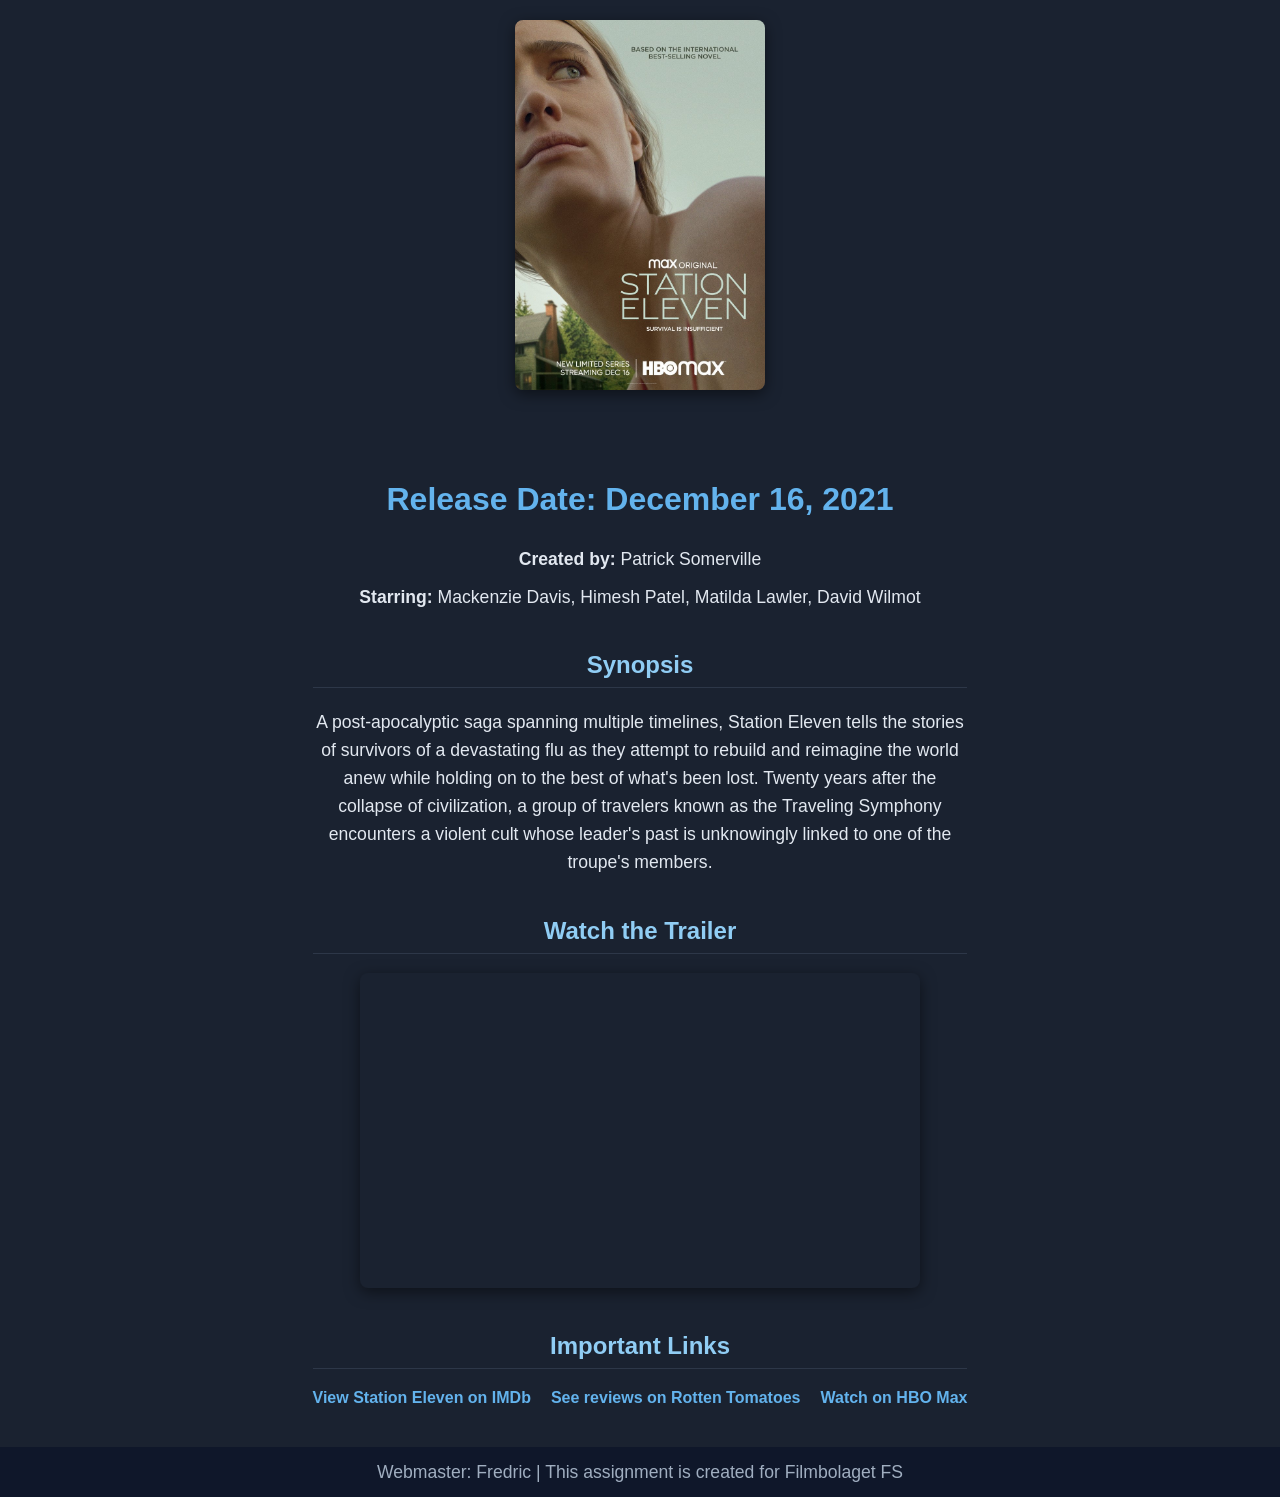
<file: Assignments/6-7_FilmbolagetFS/frontend/index.html>
<!DOCTYPE html>
<html lang="en">
<head>
    <meta charset="UTF-8">
    <meta name="viewport" content="width=device-width, initial-scale=1.0">
    <title>Filmbolaget FS - Movie Promotion</title>
    <link rel="stylesheet" href="css/style.css">
</head>
<body>
    <header>          
        <img src="assets/Station_Eleven.jpg" alt="Station Eleven Poster" width="250">
    </header>
        
    <main>        
        <section>
            <h1>Release Date: December 16, 2021</h1>
            <p><strong>Created by:</strong> Patrick Somerville</p>
            <p><strong>Starring:</strong> Mackenzie Davis, Himesh Patel, Matilda Lawler, David Wilmot</p>
            
            <h2>Synopsis</h2>
            <p>
                A post-apocalyptic saga spanning multiple timelines, Station Eleven tells 
                the stories of survivors of a devastating flu as they attempt to rebuild 
                and reimagine the world anew while holding on to the best of what's been lost. 
                Twenty years after the collapse of civilization, a group of travelers known 
                as the Traveling Symphony encounters a violent cult whose leader's past is 
                unknowingly linked to one of the troupe's members.
            </p>
        </section>
        
        <section>
            <h2>Watch the Trailer</h2>
            <iframe
            width="560"
            height="315" 
                src="https://www.youtube.com/embed/tkNxWcN5BP4" 
                title="Station Eleven Official Trailer" 
                allow="accelerometer; autoplay; clipboard-write; encrypted-media; gyroscope; picture-in-picture" 
                allowfullscreen>
            </iframe>
        </section>
        
        <section>
            <h2>Important Links</h2>
            <ul>
                <li><a href="https://www.imdb.com/title/tt10574236/" target="_blank">View Station Eleven on IMDb</a></li>
                <li><a href="https://www.rottentomatoes.com/tv/station_eleven" target="_blank">See reviews on Rotten Tomatoes</a></li>
                <li><a href="https://www.hbomax.com/shows/station-eleven/5f205b2b-80b6-47db-be11-35baa657eb4c" target="_blank">Watch on HBO Max</a></li>
            </ul>
        </section>
    </main>
    
    <footer>
        <p>Webmaster: Fredric | This assignment is created for Filmbolaget FS</p>
    </footer>

</body>
</html>
</file>
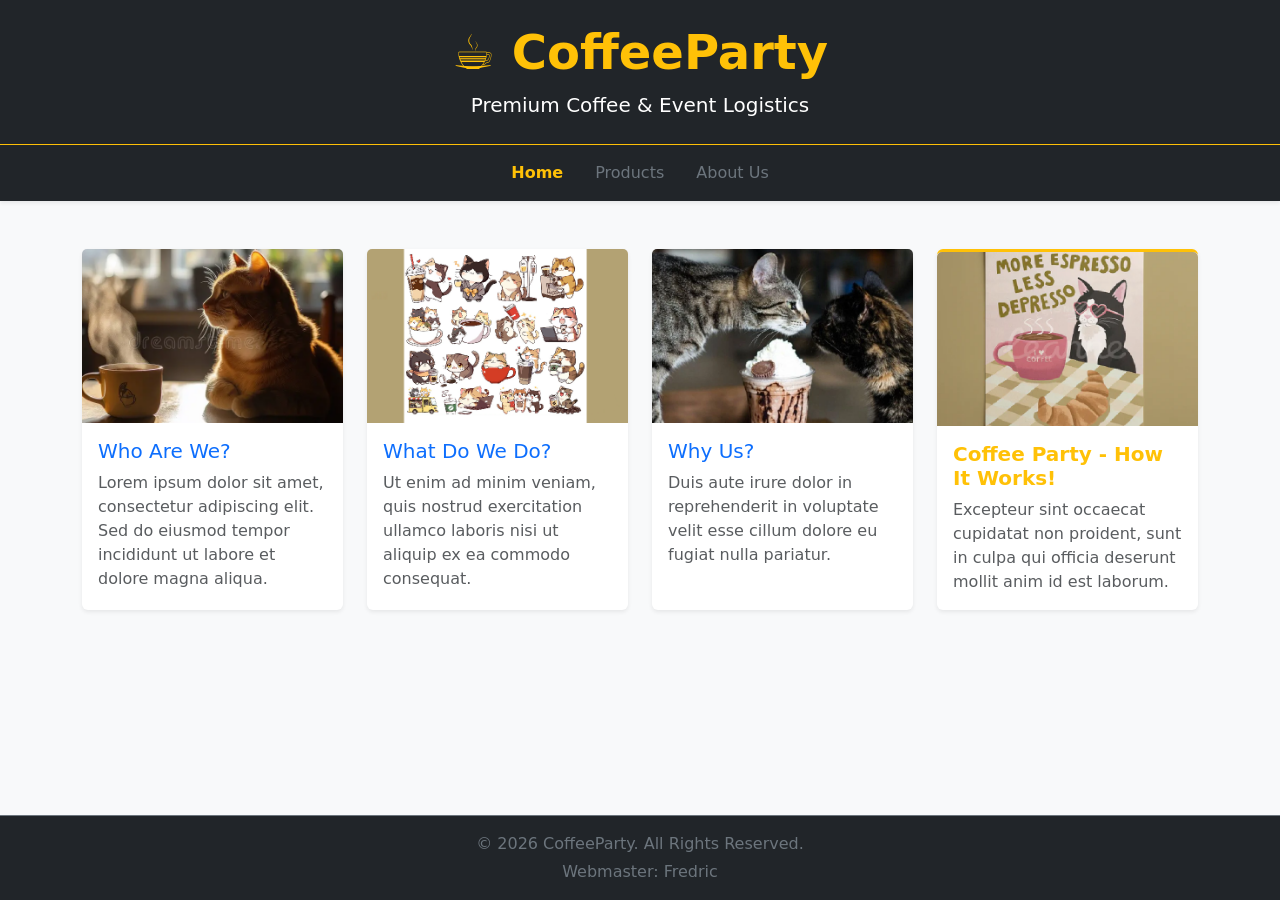
<file: Assignments/8_CoffeeParty/frontend/index.html>
<!DOCTYPE html>
<html lang="en">
<head>
    <meta charset="UTF-8">
    <meta name="viewport" content="width=device-width, initial-scale=1.0">
    <title>CoffeeParty - Home</title>        
    <link href="https://cdn.jsdelivr.net/npm/bootstrap@5.3.8/dist/css/bootstrap.min.css" rel="stylesheet">    
</head>

<body class="bg-light text-dark d-flex flex-column min-vh-100">
    
    <header class="bg-dark text-white text-center py-4 border-bottom border-warning">
        <div class="container">
            <h1 class="display-5 fw-bold text-warning">☕ CoffeeParty</h1>
            <p class="lead mb-0">Premium Coffee & Event Logistics</p>
        </div>
    </header>
    
    <nav class="navbar navbar-expand-md navbar-dark bg-dark sticky-top shadow-sm">
        <div class="container">
            <button class="navbar-toggler ms-auto" type="button" data-bs-toggle="collapse" data-bs-target="#mainNav" aria-controls="mainNav" aria-expanded="false" aria-label="Toggle navigation">
                <span class="navbar-toggler-icon"></span>
            </button>
            <div class="collapse navbar-collapse justify-content-center" id="mainNav">
                <ul class="navbar-nav gap-3 text-center">
                    <li class="nav-item">
                        <a class="nav-link active fw-bold text-warning" href="index.html">Home</a>
                    </li>
                    <li class="nav-item">
                        <a class="nav-link text-secondary" href="products.html">Products</a>
                    </li>
                    <li class="nav-item">
                        <a class="nav-link text-secondary" href="about-us.html">About Us</a>
                    </li>
                </ul>
            </div>
        </div>
    </nav>
    
    <main class="container my-5 flex-grow-1">
        <div class="row g-4">
            
            <div class="col-md-6 col-lg-3">
                <div class="card h-100 shadow-sm border-0">
                    <img src="assets/who_are_we.png" class="card-img-top" alt="Who are we">
                    <div class="card-body">
                        <h3 class="h5 card-title text-primary">Who Are We?</h3>
                        <p class="card-text text-muted">Lorem ipsum dolor sit amet, consectetur adipiscing elit. Sed do eiusmod tempor incididunt ut labore et dolore magna aliqua.</p>
                    </div>
                </div>
            </div>
            
            <div class="col-md-6 col-lg-3">
                <div class="card h-100 shadow-sm border-0">
                    <img src="assets/what_do_we_do.png" class="card-img-top" alt="What do we do">
                    <div class="card-body">
                        <h3 class="h5 card-title text-primary">What Do We Do?</h3>
                        <p class="card-text text-muted">Ut enim ad minim veniam, quis nostrud exercitation ullamco laboris nisi ut aliquip ex ea commodo consequat.</p>
                    </div>
                </div>
            </div>

            <div class="col-md-6 col-lg-3">
                <div class="card h-100 shadow-sm border-0">
                    <img src="assets/why_us.png" class="card-img-top" alt="Why choose us">
                    <div class="card-body">
                        <h3 class="h5 card-title text-primary">Why Us?</h3>
                        <p class="card-text text-muted">Duis aute irure dolor in reprehenderit in voluptate velit esse cillum dolore eu fugiat nulla pariatur.</p>
                    </div>
                </div>
            </div>

            <div class="col-md-6 col-lg-3">
                <div class="card h-100 shadow-sm border-0 border-top border-3 border-warning">
                    <img src="assets/coffe_party.png" class="card-img-top" alt="Coffee party details">
                    <div class="card-body">
                        <h3 class="h5 card-title text-warning fw-bold">Coffee Party - How It Works!</h3>
                        <p class="card-text text-muted">Excepteur sint occaecat cupidatat non proident, sunt in culpa qui officia deserunt mollit anim id est laborum.</p>
                    </div>
                </div>
            </div>

        </div>
    </main>

    <footer class="bg-dark text-secondary text-center py-3 mt-auto border-top border-secondary">
        <div class="container">
            <p class="mb-1">&copy; 2026 CoffeeParty. All Rights Reserved.</p>
            <p class="mb-0 <small>">Webmaster: Fredric</small></p>
        </div>
    </footer>
    
    <script src="https://cdn.jsdelivr.net/npm/bootstrap@5.3.8/dist/js/bootstrap.bundle.min.js"></script>
</body>
</html>
</file>
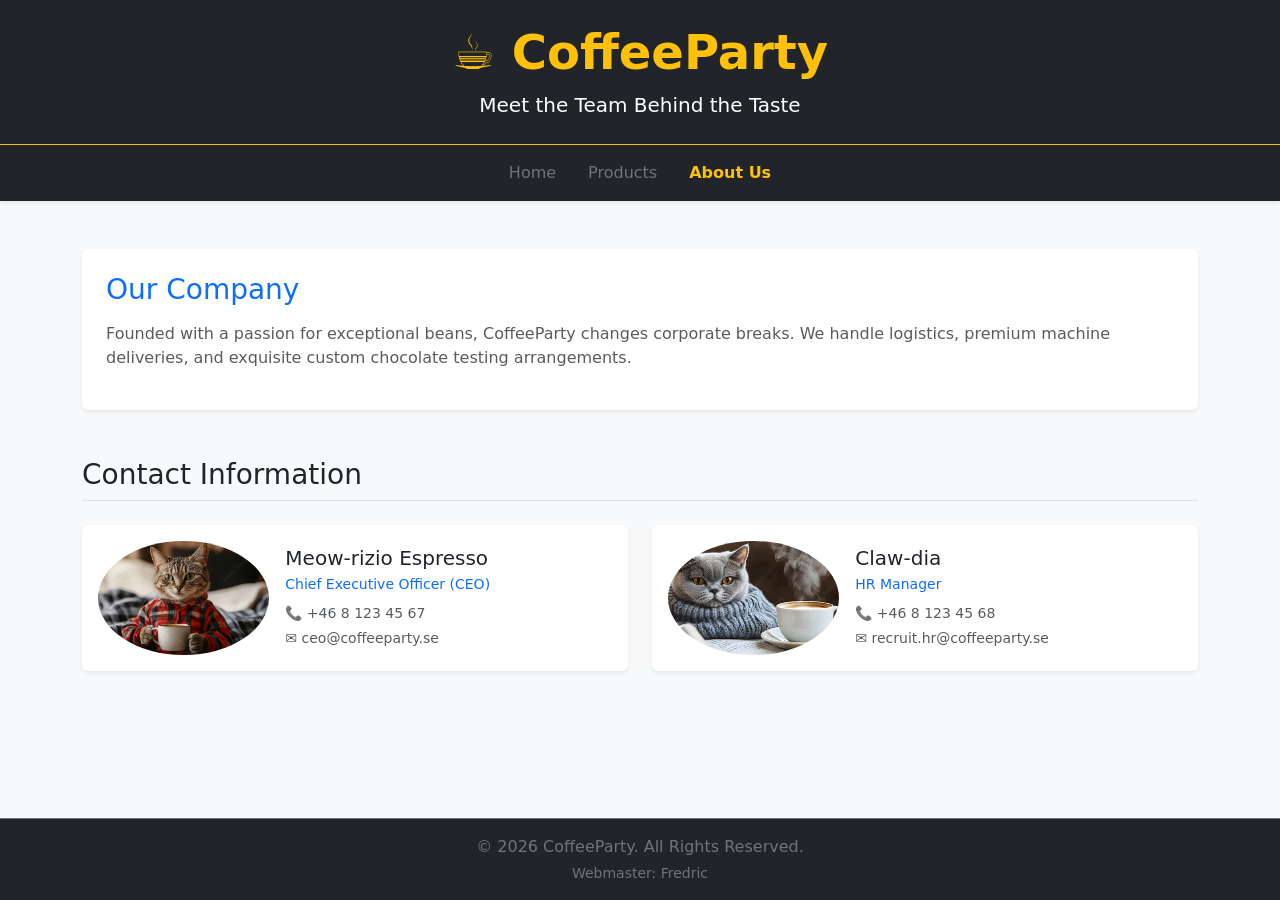
<file: Assignments/8_CoffeeParty/frontend/about-us.html>
<!DOCTYPE html>
<html lang="en">
<head>
    <meta charset="UTF-8">
    <meta name="viewport" content="width=device-width, initial-scale=1.0">
    <title>CoffeeParty - About Us</title>    
    <link href="https://cdn.jsdelivr.net/npm/bootstrap@5.3.8/dist/css/bootstrap.min.css" rel="stylesheet">    
</head>

<body class="bg-light text-dark d-flex flex-column min-vh-100">

    <header class="bg-dark text-white text-center py-4 border-bottom border-warning">
        <div class="container">
            <h1 class="display-5 fw-bold text-warning">☕ CoffeeParty</h1>
            <p class="lead mb-0">Meet the Team Behind the Taste</p>
        </div>
    </header>

    <nav class="navbar navbar-expand-md navbar-dark bg-dark sticky-top shadow-sm">
        <div class="container">
            <button class="navbar-toggler ms-auto" type="button" data-bs-toggle="collapse" data-bs-target="#mainNav">
                <span class="navbar-toggler-icon"></span>
            </button>
            <div class="collapse navbar-collapse justify-content-center" id="mainNav">
                <ul class="navbar-nav gap-3 text-center">
                    <li class="nav-item"><a class="nav-link text-secondary" href="index.html">Home</a></li>
                    <li class="nav-item"><a class="nav-link text-secondary" href="products.html">Products</a></li>
                    <li class="nav-item"><a class="nav-link active fw-bold text-warning" href="about-us.html">About Us</a></li>
                </ul>
            </div>
        </div>
    </nav>

    <main class="container my-5 flex-grow-1">
        <section class="mb-5 p-4 bg-white rounded shadow-sm">
            <h2 class="h3 text-primary mb-3">Our Company</h2>
            <p class="text-muted">Founded with a passion for exceptional beans, CoffeeParty changes corporate breaks. We handle logistics, premium machine deliveries, and exquisite custom chocolate testing arrangements.</p>
        </section>
        
        <section>
            <h2 class="h3 border-bottom pb-2 mb-4 text-dark">Contact Information</h2>
            <div class="row g-4">
                
                <div class="col-md-6">
                    <div class="card border-0 shadow-sm p-3 h-100">
                        <div class="row g-0 align-items-center">
                            <div class="col-sm-4 text-center">
                                <img src="assets/ceo.png" class="rounded-circle img-fluid mb-3 mb-sm-0" alt="CEO Executive">
                            </div>
                            <div class="col-sm-8">
                                <div class="card-body py-0">
                                    <h3 class="h5 card-title mb-1">Meow-rizio Espresso</h3>
                                    <p class="text-primary small mb-2">Chief Executive Officer (CEO)</p>
                                    <p class="card-text small text-muted mb-1">📞 +46 8 123 45 67</p>
                                    <p class="card-text small text-muted">✉️ ceo@coffeeparty.se</p>
                                </div>
                            </div>
                        </div>
                    </div>
                </div>
                
                <div class="col-md-6">
                    <div class="card border-0 shadow-sm p-3 h-100">
                        <div class="row g-0 align-items-center">
                            <div class="col-sm-4 text-center">
                                <img src="assets/hr.png" class="rounded-circle img-fluid mb-3 mb-sm-0" alt="HR Manager">
                            </div>
                            <div class="col-sm-8">
                                <div class="card-body py-0">
                                    <h3 class="h5 card-title mb-1">Claw-dia</h3>
                                    <p class="text-primary small mb-2">HR Manager</p>
                                    <p class="card-text small text-muted mb-1">📞 +46 8 123 45 68</p>
                                    <p class="card-text small text-muted">✉️ recruit.hr@coffeeparty.se</p>
                                </div>
                            </div>
                        </div>
                    </div>
                </div>

            </div>
        </section>
    </main>

    <footer class="bg-dark text-secondary text-center py-3 mt-auto border-top border-secondary">
        <div class="container">
            <p class="mb-1">&copy; 2026 CoffeeParty. All Rights Reserved.</p>
            <p class="mb-0 small">Webmaster: Fredric</p>
        </div>
    </footer>
    
    <script src="https://cdn.jsdelivr.net/npm/bootstrap@5.3.8/dist/js/bootstrap.bundle.min.js"></script>
</body>
</html>
</file>
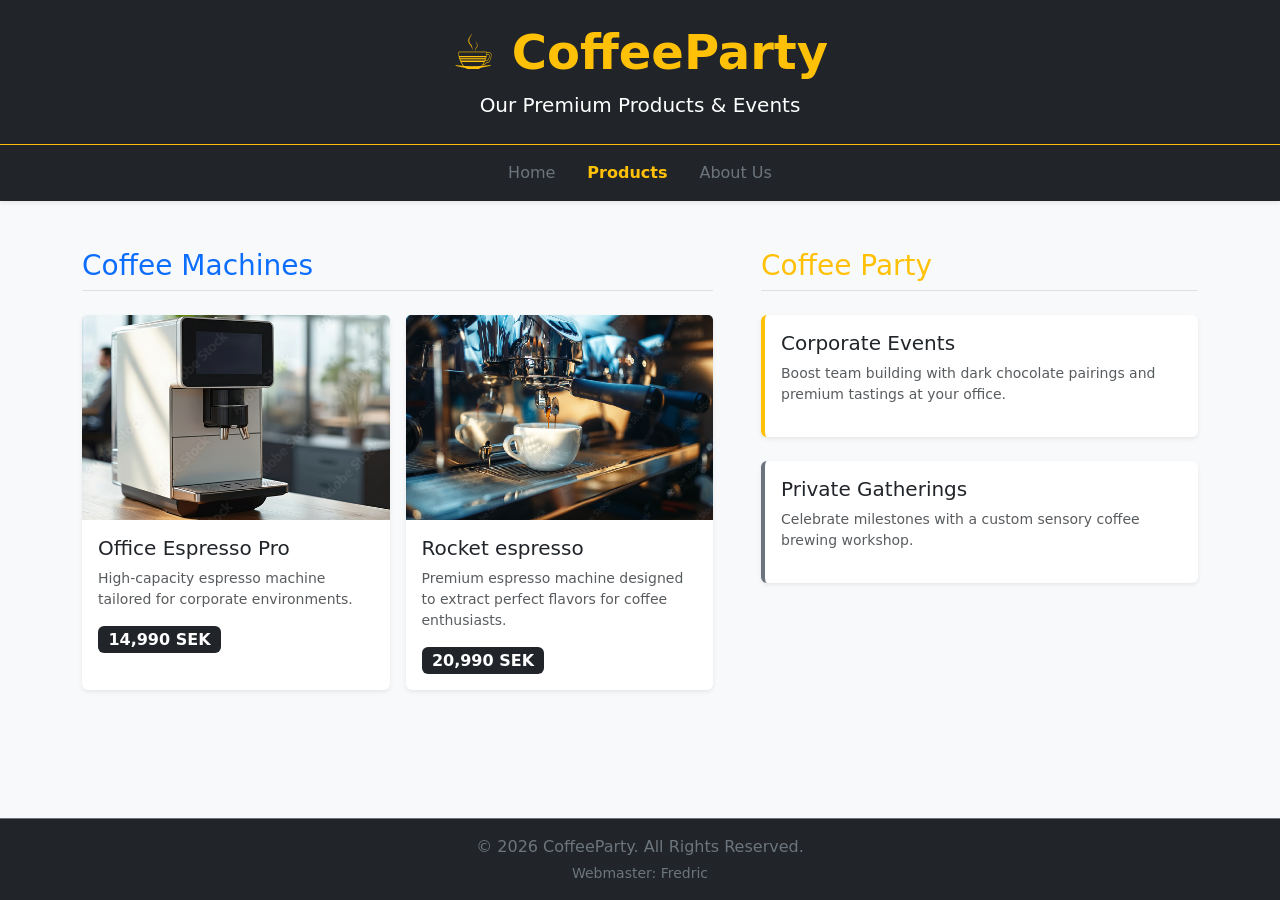
<file: Assignments/8_CoffeeParty/frontend/products.html>
<!DOCTYPE html>
<html lang="en">
<head>
    <meta charset="UTF-8">
    <meta name="viewport" content="width=device-width, initial-scale=1.0">
    <title>CoffeeParty - Products</title>    
    <link href="https://cdn.jsdelivr.net/npm/bootstrap@5.3.8/dist/css/bootstrap.min.css" rel="stylesheet">
</head>

<body class="bg-light text-dark d-flex flex-column min-vh-100">

    <header class="bg-dark text-white text-center py-4 border-bottom border-warning">
        <div class="container">
            <h1 class="display-5 fw-bold text-warning">☕ CoffeeParty</h1>
            <p class="lead mb-0">Our Premium Products & Events</p>
        </div>
    </header>

    <nav class="navbar navbar-expand-md navbar-dark bg-dark sticky-top shadow-sm">
        <div class="container">
            <button class="navbar-toggler ms-auto" type="button" data-bs-toggle="collapse" data-bs-target="#mainNav">
                <span class="navbar-toggler-icon"></span>
            </button>
            <div class="collapse navbar-collapse justify-content-center" id="mainNav">
                <ul class="navbar-nav gap-3 text-center">
                    <li class="nav-item"><a class="nav-link text-secondary" href="index.html">Home</a></li>
                    <li class="nav-item"><a class="nav-link active fw-bold text-warning" href="products.html">Products</a></li>
                    <li class="nav-item"><a class="nav-link text-secondary" href="about-us.html">About Us</a></li>
                </ul>
            </div>
        </div>
    </nav>

    <main class="container my-5 flex-grow-1">
        <div class="row g-5">
            
            <section class="col-lg-7">
                <h2 class="h3 border-bottom pb-2 mb-4 text-primary">Coffee Machines</h2>
                <div class="row g-3">
                    
                    <div class="col-md-6">
                        <div class="card h-100 border-0 shadow-sm">
                            <img src="assets/office_espresso_pro.png" class="card-img-top" alt="Espresso Pro">
                            <div class="card-body">
                                <h3 class="h5 card-title">Office Espresso Pro</h3>
                                <p class="card-text small text-muted">High-capacity espresso machine tailored for corporate environments.</p>
                                <span class="badge bg-dark fs-6">14,990 SEK</span>
                            </div>
                        </div>
                    </div>

                    <div class="col-md-6">
                        <div class="card h-100 border-0 shadow-sm">
                            <img src="assets/rocket_espresso.png" class="card-img-top" alt="Rocket espresso">
                            <div class="card-body">
                                <h3 class="h5 card-title">Rocket espresso</h3>
                                <p class="card-text small text-muted">Premium espresso machine designed to extract perfect flavors for coffee enthusiasts.</p>
                                <span class="badge bg-dark fs-6">20,990 SEK</span>
                            </div>
                        </div>
                    </div>
                </div>
            </section>
            
            <section class="col-lg-5">
                <h2 class="h3 border-bottom pb-2 mb-4 text-warning">Coffee Party</h2>
                <div class="mb-4 p-3 bg-white rounded shadow-sm border-start border-4 border-warning">
                    <h3 class="h5 text-dark">Corporate Events</h3>
                    <p class="text-muted small">Boost team building with dark chocolate pairings and premium tastings at your office.</p>
                </div>
                <div class="p-3 bg-white rounded shadow-sm border-start border-4 border-secondary">
                    <h3 class="h5 text-dark">Private Gatherings</h3>
                    <p class="text-muted small">Celebrate milestones with a custom sensory coffee brewing workshop.</p>
                </div>
            </section>
        </div>
    </main>

    <footer class="bg-dark text-secondary text-center py-3 mt-auto border-top border-secondary">
        <div class="container">
            <p class="mb-1">&copy; 2026 CoffeeParty. All Rights Reserved.</p>
            <p class="mb-0 small">Webmaster: Fredric</p>
        </div>
    </footer>
    
    <script src="https://cdn.jsdelivr.net/npm/bootstrap@5.3.8/dist/js/bootstrap.bundle.min.js"></script>
</body>
</html>
</file>
<file: Assignments/6-7_FilmbolagetFS/frontend/css/style.css>
body {
    font-family: 'Segoe UI', Tahoma, Geneva, Verdana, sans-serif;
    background-color: #1a2230; /* Dark slate blue/grey */
    color: #e2e8f0;            /* Off-white for readability */
    margin: 0;
    padding: 0;
    display: flex;
    flex-direction: column;
    min-height: 100vh;
}

header, main {
    text-align: center;
    max-width: 800px;
    margin: 0 auto;
    padding: 20px;
}

header img {
    border-radius: 8px;
    box-shadow: 0 4px 15px rgba(0, 0, 0, 0.5);
    margin-bottom: 20px;
}

h1 {
    color: #63b3ed; /* Soft blue accent */
    font-size: 2rem;
}

h2 {
    color: #90cdf4;
    border-bottom: 1px solid #2d3748;
    padding-bottom: 8px;
    margin-top: 40px;
}

p {
    line-height: 1.6;
    font-size: 1.1rem;
    max-width: 650px;
    margin: 10px auto;
}

iframe {
    border: none;
    border-radius: 8px;
    box-shadow: 0 4px 15px rgba(0, 0, 0, 0.5);
    max-width: 100%;
}

ul {
    list-style-type: none;
    padding: 0;
    display: flex;
    justify-content: center;
    gap: 20px; /* Space between links */
    margin: 20px 0;
}

a {
    color: #63b3ed;
    text-decoration: none;
    font-weight: bold;
    transition: color 0.2s ease;
}

a:hover {
    color: #e2e8f0;
    text-decoration: underline;
}

footer {
    background-color: #0f172a; /* Darker navy background */
    color: #a0aec0;
    height: 50px;
    display: flex;
    align-items: center;
    justify-content: center;
    margin-top: auto; /* Pushes footer to the bottom */
    font-size: 0.9rem;
}
</file>
